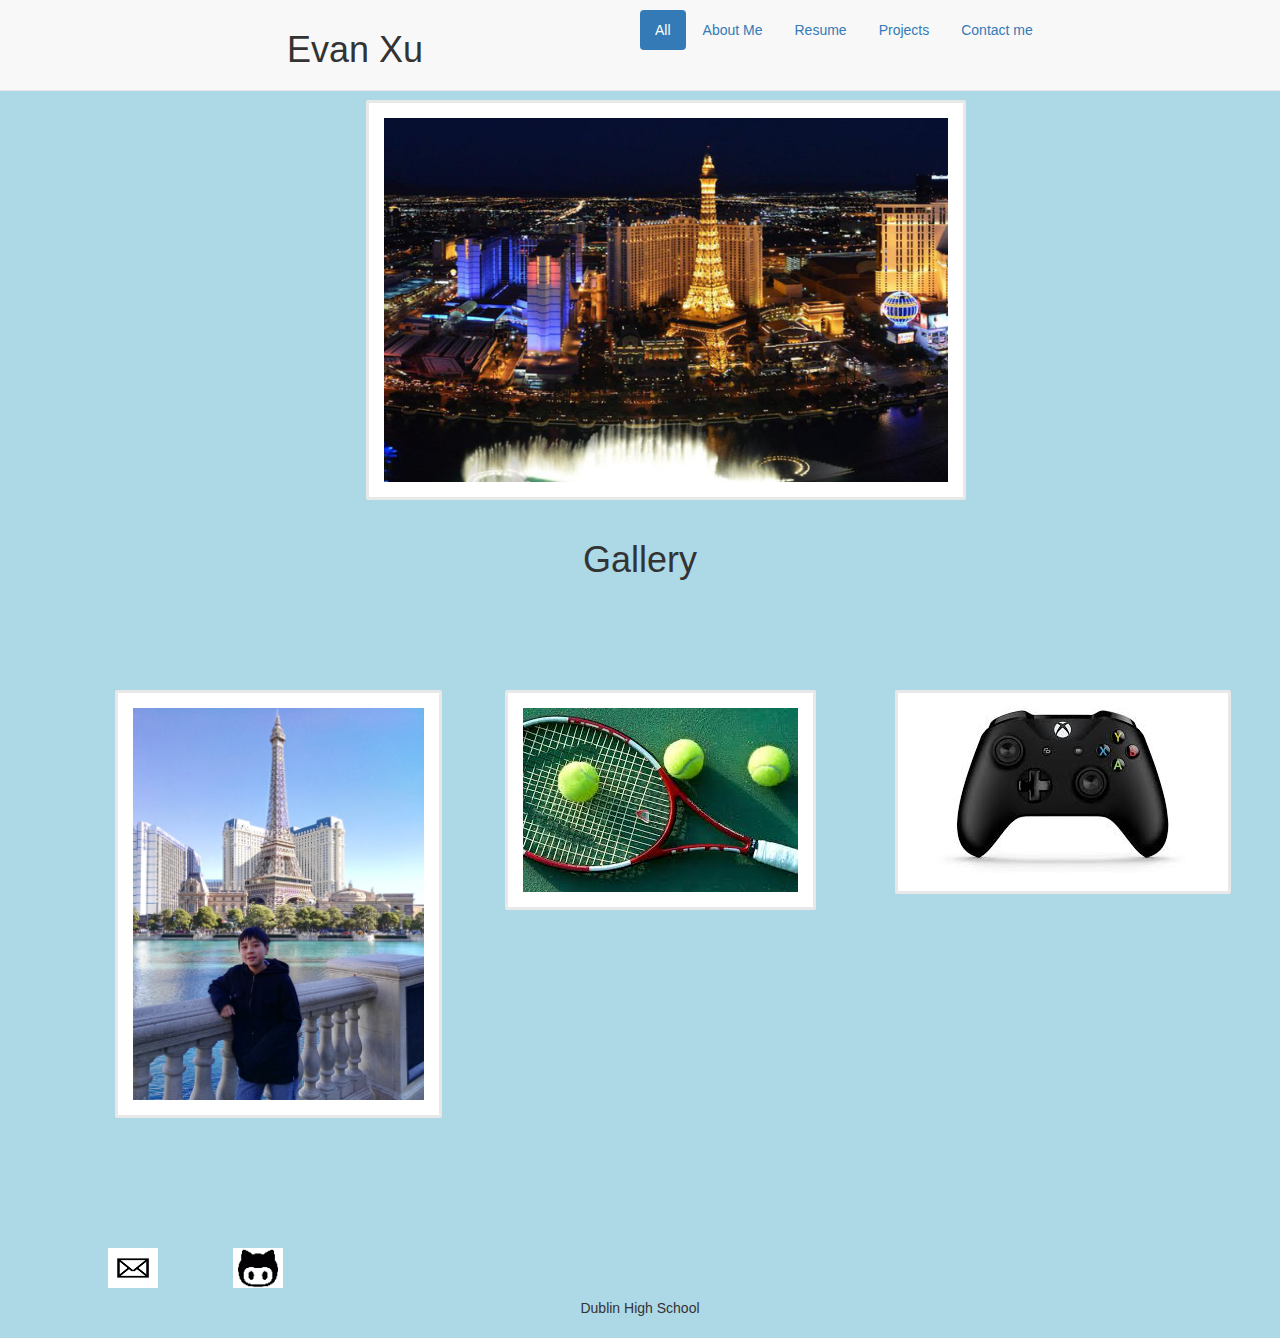
<file: index.html>
<!DOCTYPE html>
<html>
<head>
<link href="index.css" rel="stylesheet" type="text/css">
<link rel="stylesheet" type="text/css" href="bootstrap-3.3.7-dist/css/bootstrap.css" />
</head>

<body style="background-color: lightblue;">
    <nav class="navbar navbar-default navbar-fixed-top">
        <div class="container-fluid">
            <header class="container">
                <h1 class=col-sm-6>Evan Xu</h1>
                <ul class="nav nav-pills pull-right col-sm-6">
                    <li class="active"><a href="Xu_Home.html">All</a></li>
                    <li><a href="Xu_AboutMe.html">About Me</a></li>
                    <li><a href="Xu_Resume.html">Resume</a></li>
                    <li><a href="Xu_Projects.html">Projects</a></li>
                    <li><a href="Xu_ContactMe.html">Contact me</a></li>
                </ul>
            </header>
        </div>
    </nav>
    <div id="slideshow">
        <div class="slide-wrapper">
            <div class="slide"><img src="Images/lasvegas.jpg" id="vegas" class="thumbnail"></div>
            <div class="slide"><img src="Images/grandcanyon.jpg" id="canyon" class="thumbnail"></div>
            <div class="slide"><img src="Images/snow.jpg" id="snow" class="thumbnail"></div>
            <div class="slide"><img src="Images/car3.jpg" id="car3" class="thumbnail"></div>
        </div>
    </div>
    <h1>Gallery</h1>
    <section class="main">
        <div class="container">
            <div class="row">
                <div class="col-md-4">
                    <img src="Images/EvanXu.PNG" alt="Image of Evan Xu" class="thumbnail">
                    </a>
                </div>
                <div class="col-md-4">
                    <img src="Images/tenn.jpg" alt="Picture of Evan's favorite sport!" class="thumbnail">
                    </a>
                </div>
                <div class="col-md-4">
                    <img src="Images/controller.jpg" alt="Picture of one of Evan's Hobbies!" class="thumbnail">
                    </a>
                </div>
            </div>
    </section>
    <footer class="container">
        <div class="row">
            <div class="col-xs-8">
                <div class="col-xs-2">
                    <a href='mailto:xuevan12@gmail.com' target="_blank">
                            <img src="Images/emailicon.png" id="icon">
                        </a>
                </div>
                <div class="col-xs-2">
                    <a href='https://github.com/evan012' target="_blank">
                            <img src="Images/githublogo.png" id="icon">
                        </a>
                </div>
            </div>
        </div>
        </div>
    </footer>
    <div style="text-align:center;">
        <p>Dublin High School</p>
    </div>
</body>
</html>
</file>
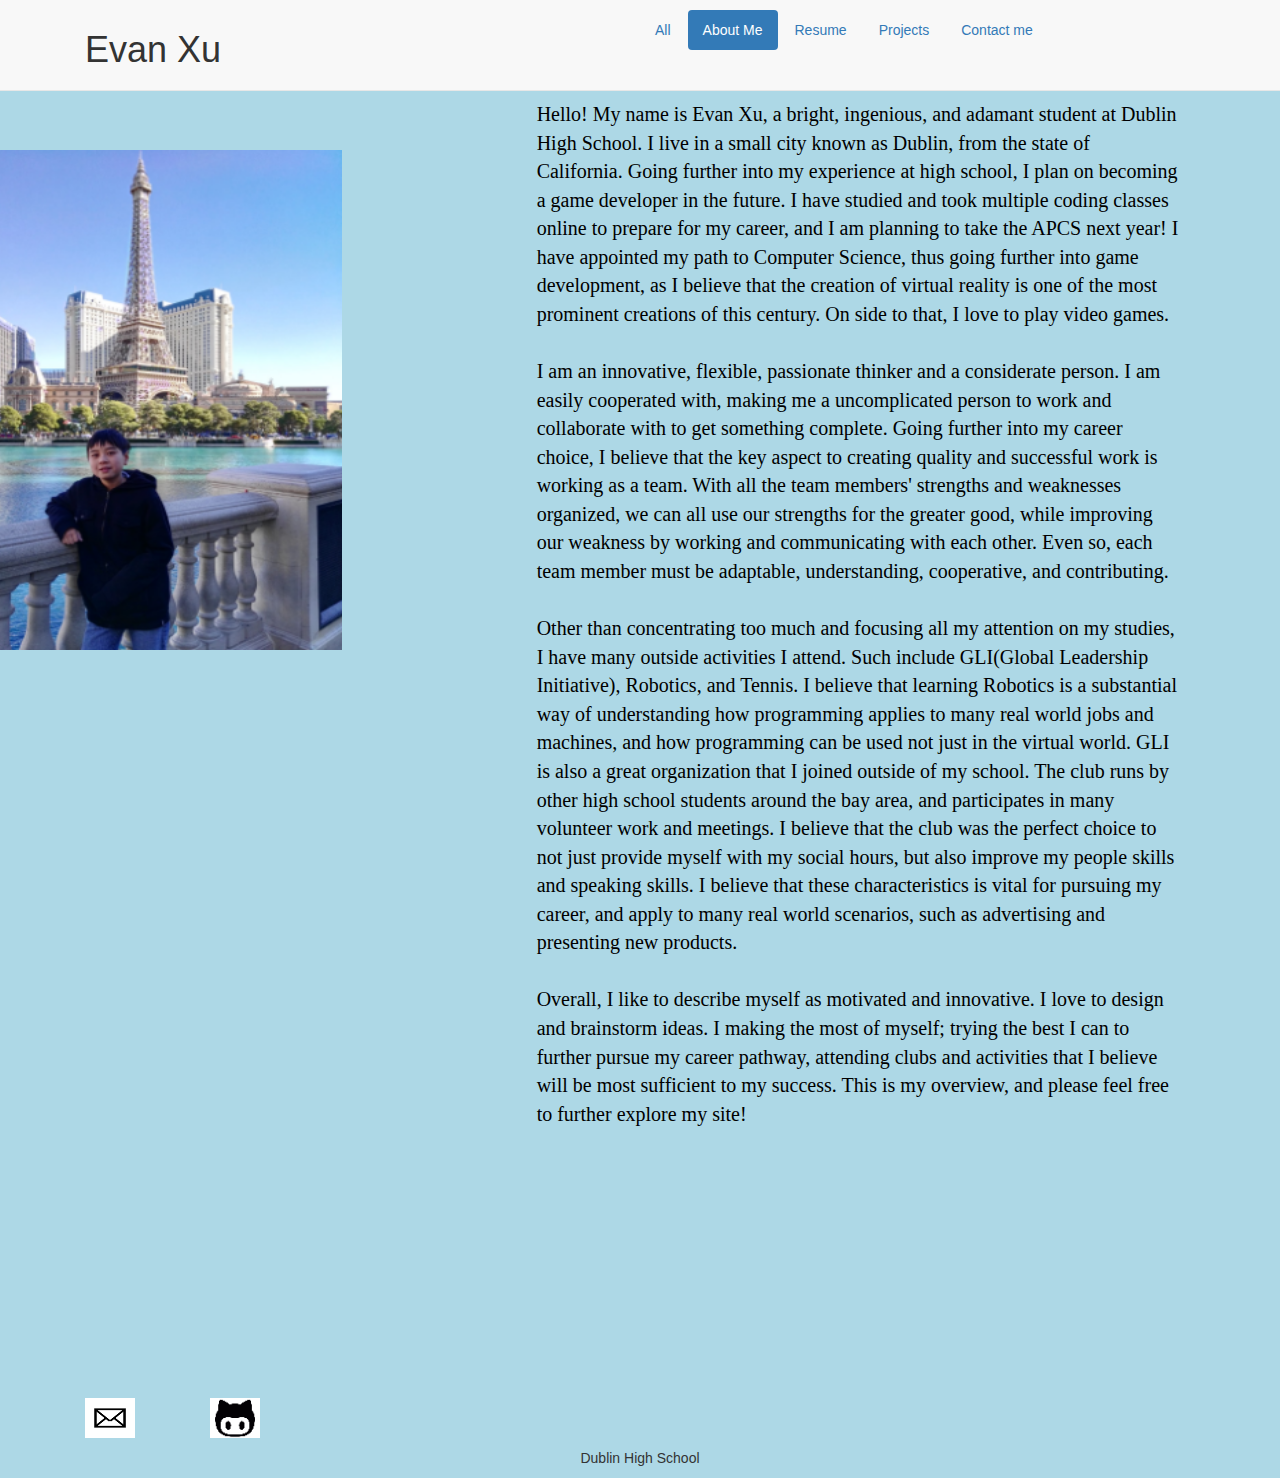
<file: Xu_AboutMe.html>
<!DOCTYPE html>
<html>
<head>
    <link href="Xu_AboutMe.css" rel="stylesheet" type="text/css">
    <link rel="stylesheet" type="text/css" href="bootstrap-3.3.7-dist/css/bootstrap.css" />
</head>

<body style="background-color:lightblue;">
    <nav class="navbar navbar-default navbar-fixed-top">
        <div class="container-fluid">
            <header class="container">
                <h1 class=col-sm-6>Evan Xu</h1>
                <ul class="nav nav-pills pull-right col-sm-6">
                    <li><a href="index.html">All</a></li>
                    <li class="active"><a href="Xu_AboutMe.html">About Me</a></li>
                    <li><a href="Xu_Resume.html">Resume</a></li>
                    <li><a href="Xu_Projects.html">Projects</a></li>
                    <li><a href="Xu_ContactMe.html">Contact me</a></li>
                </ul>
            </header>
        </div>
    </nav>
    <section class="main">
        <div class="content">
            <div class="row">
                <div class="col-md-4">
                    <img class="pull-right" src="Images/EvanXu.PNG">
                </div>
                <div class="col-md-8">
                    <p> Hello! My name is Evan Xu, a bright, ingenious, and adamant student at Dublin High School. I live in a small city known as Dublin, from the state of California. Going further into my experience at high school, I plan on becoming a
                        game developer in the future. I have studied and took multiple coding classes online to prepare for my career, and I am planning to take the APCS next year! I have appointed my path to Computer Science, thus going further into
                        game development, as I believe that the creation of virtual reality is one of the most prominent creations of this century. On side to that, I love to play video games.
                        <br><br>I am an innovative, flexible, passionate thinker and a considerate person. I am easily cooperated with, making me a uncomplicated person to work and collaborate with to get something complete. Going further into my career
                        choice, I believe that the key aspect to creating quality and successful work is working as a team. With all the team members' strengths and weaknesses organized, we can all use our strengths for the greater good, while improving
                        our weakness by working and communicating with each other. Even so, each team member must be adaptable, understanding, cooperative, and contributing.
                        <br><br>Other than concentrating too much and focusing all my attention on my studies, I have many outside activities I attend. Such include GLI(Global Leadership Initiative), Robotics, and Tennis. I believe that learning Robotics
                        is a substantial way of understanding how programming applies to many real world jobs and machines, and how programming can be used not just in the virtual world. GLI is also a great organization that I joined outside of my school.
                        The club runs by other high school students around the bay area, and participates in many volunteer work and meetings. I believe that the club was the perfect choice to not just provide myself with my social hours, but also improve
                        my people skills and speaking skills. I believe that these characteristics is vital for pursuing my career, and apply to many real world scenarios, such as advertising and presenting new products.
                        <br><br>Overall, I like to describe myself as motivated and innovative. I love to design and brainstorm ideas. I making the most of myself; trying the best I can to further pursue my career pathway, attending clubs and activities
                        that I believe will be most sufficient to my success. This is my overview, and please feel free to further explore my site!
                    </p>
                </div>
            </div>
        </div>
    </section>
    <footer class="container">
        <div class="row">
            <div class="col-xs-8">
                <div class="col-xs-2">
                    <a href='mailto:xuevan12@gmail.com' target="_blank">
                            <img src="Images/emailicon.png" id="icon">
                        </a>
                </div>
                <div class="col-xs-2">
                    <a href='https://github.com/evan012' target="_blank">
                            <img src="Images/githublogo.png" id="icon">
                        </a>
                </div>
            </div>
        </div>
        </div>
    </footer>
    <div style="text-align:center;">
        <p>Dublin High School</p>
    </div>
</body>
</html>
</file>
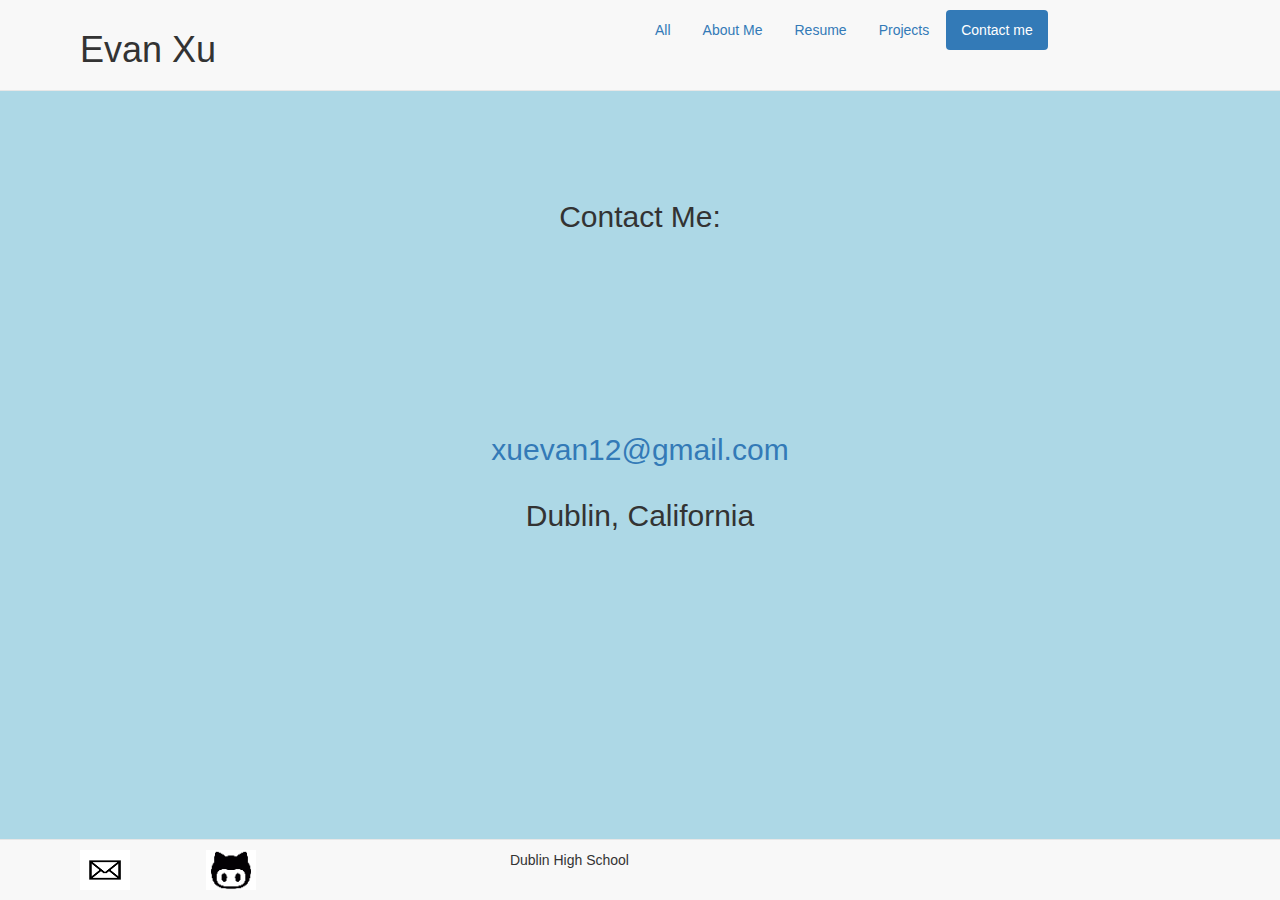
<file: Xu_ContactMe.html>
<!DOCTYPE html>
<html>
<head>
    <link rel="stylesheet" type="text/css" href="bootstrap-3.3.7-dist/css/bootstrap.css" />
    <link href="Xu_ContactMe.css" rel="stylesheet" type="text/css">
</head>

<body style="background-color: lightblue;">
    <nav class="navbar navbar-default navbar-fixed-top">
        <div class="container-fluid">
            <header class="container">
                <h1 class=col-sm-6>Evan Xu</h1>
                <ul class="nav nav-pills pull-right col-sm-6">
                    <li><a href="index.html">All</a></li>
                    <li><a href="Xu_AboutMe.html">About Me</a></li>
                    <li><a href="Xu_Resume.html">Resume</a></li>
                    <li><a href="Xu_Projects.html">Projects</a></li>
                    <li class="active"><a href="Xu_ContactMe.html">Contact me</a></li>
                </ul>
            </header>
        </div>
    </nav>
    <section>
        <h2>Contact Me:</h2>
        <h2><a hreef="mailto:xuevan12@gmail.com" target="_blank">xuevan12@gmail.com</a><br><br>Dublin, California</h2>
    </section>
    <nav class="navbar navbar-default navbar-fixed-bottom">
        <footer class="container">
            <div class="row">
                <div class="col-xs-8">
                    <div class="col-xs-2">
                        <a href='mailto:xuevan12@gmail.com' target="_blank">
                            <img src="Images/emailicon.png" id="icon">
                        </a>
                    </div>
                    <div class="col-xs-2">
                        <a href='https://github.com/evan012' target="_blank">
                            <img src="Images/githublogo.png" id="icon">
                        </a>
                    </div>
                    <div style="text-align:center;">
                        <p>Dublin High School</p>
                    </div>
                </div>
            </div>
            </div>
        </footer>
    </nav>
</body>
</html>
</file>
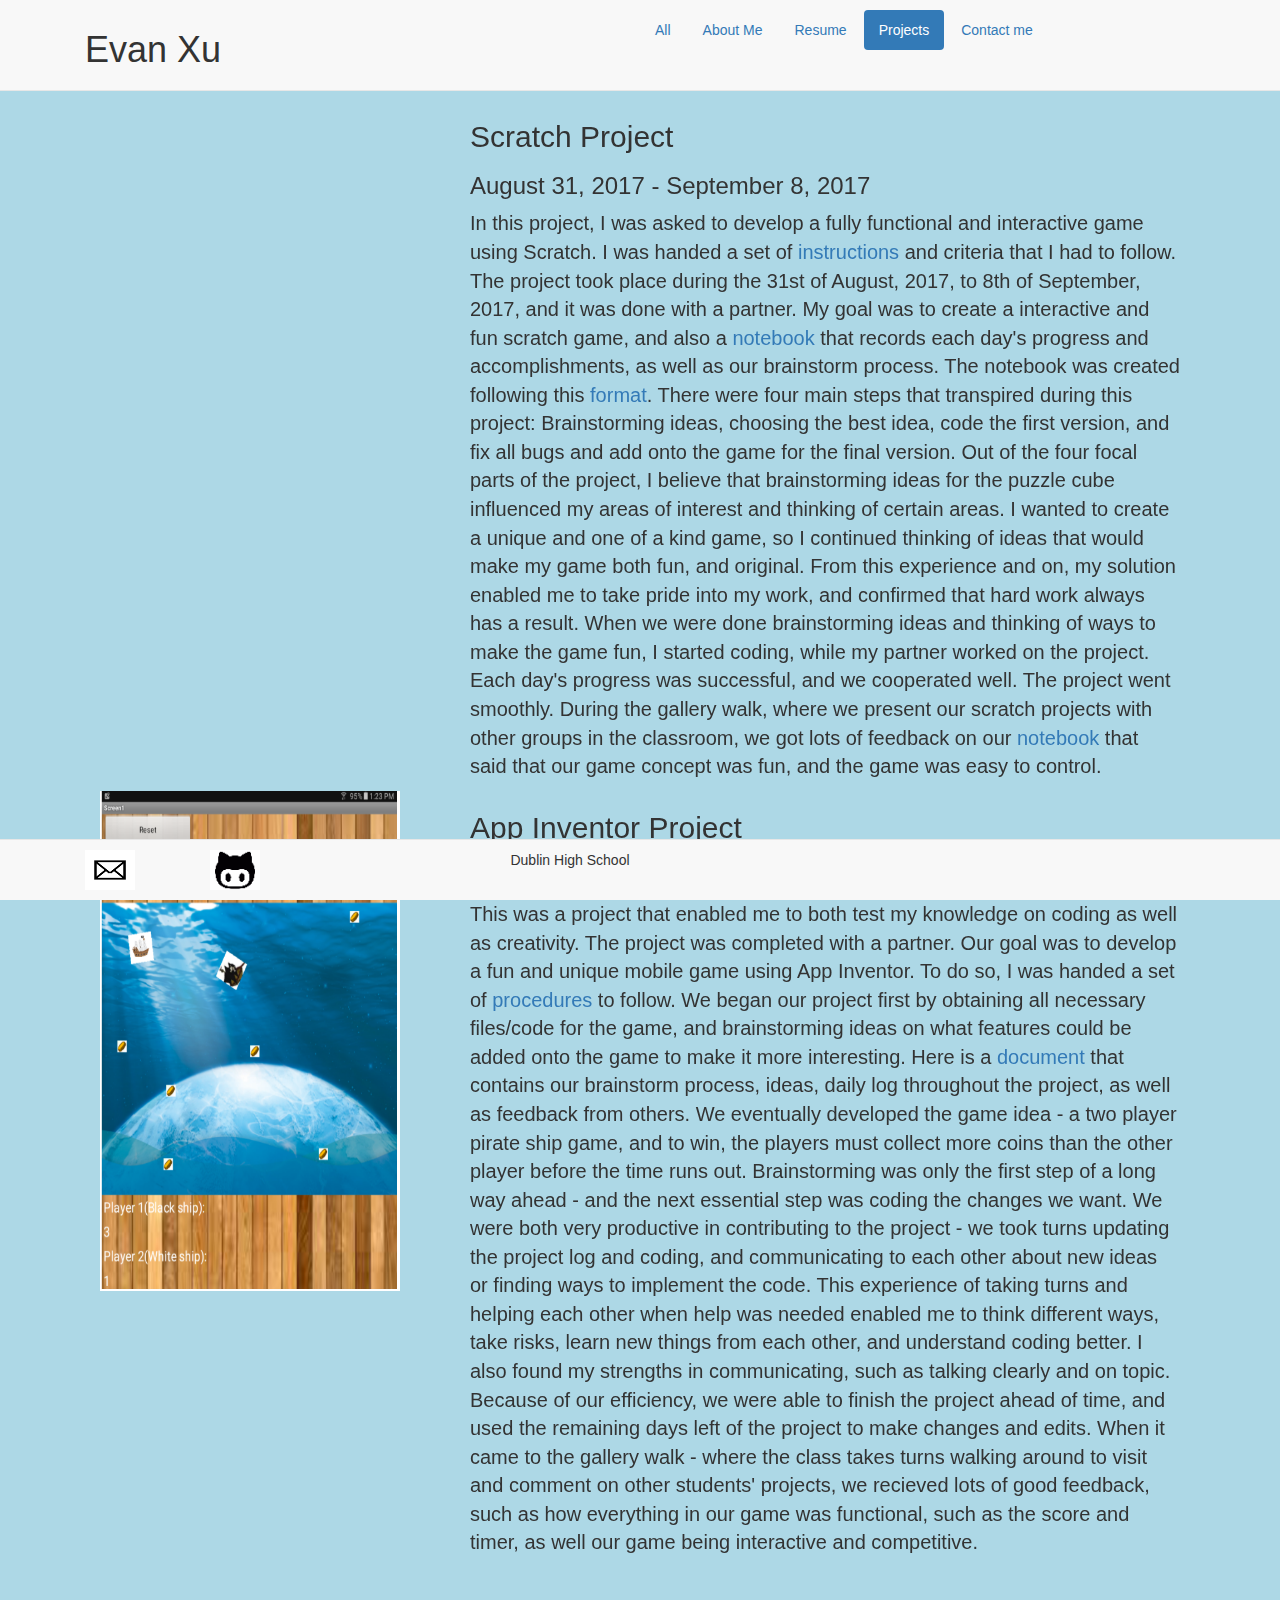
<file: Xu_Projects.html>
<!DOCTYPE html>
<html>
<head>
    <link href="Xu_Projects.css" rel="stylesheet" type="text/css">
    <link rel="stylesheet" type="text/css" href="bootstrap-3.3.7-dist/css/bootstrap.css" />
</head>

<body style="background-color:lightblue;">
    <nav class="navbar navbar-default navbar-fixed-top">
        <div class="container-fluid">
            <header class="container">
                <h1 class=col-sm-6>Evan Xu</h1>
                <ul class="nav nav-pills pull-right col-sm-6">
                    <li><a href="index.html">All</a></li>
                    <li><a href="Xu_AboutMe.html">About Me</a></li>
                    <li><a href="Xu_Resume.html">Resume</a></li>
                    <li class="active"><a href="Xu_Projects.html">Projects</a></li>
                    <li><a href="Xu_ContactMe.html">Contact me</a></li>
                </ul>
            </header>
        </div>
    </nav>
    <section class="main">
        <div class="row">
            <div class="col-md-4">
                <iframe allowtransparency="true" width="400" height="400" src="//scratch.mit.edu/projects/embed/172961094/?autostart=false" frameborder="0" allowfullscreen></iframe>

            </div>
            <div class="col-md-8">
                <h2>Scratch Project</h2>
                <h3>August 31, 2017 - September 8, 2017</h3>
                <p id="desc"> In this project, I was asked to develop a fully functional and interactive game using Scratch. I was handed a set of <a href="https://docs.google.com/document/d/1BdMf1lx7jk2JU9g6VYKtg_QJu-HSAPLHc_1lxiZFd58/edit" target="_blank">instructions</a>                    and criteria that I had to follow. The project took place during the 31st of August, 2017, to 8th of September, 2017, and it was done with a partner. My goal was to create a interactive and fun scratch game, and also a <a href="https://docs.google.com/document/d/12UCWvWLehBU8cQMT2yfziysyLNIoTctJ7jhvvB4jqpc/edit"
                        target="_blank">notebook</a> that records each day's progress and accomplishments, as well as our brainstorm process. The notebook was created following this <a href="https://docs.google.com/document/d/1doS3G6X6MGMMkthUN7bSNIoScW8kCv2AMAJN_sctYKc/edit"
                        target="_blank">format</a>. There were four main steps that transpired during this project: Brainstorming ideas, choosing the best idea, code the first version, and fix all bugs and add onto the game for the final version. Out of the
                    four focal parts of the project, I believe that brainstorming ideas for the puzzle cube influenced my areas of interest and thinking of certain areas. I wanted to create a unique and one of a kind game, so I continued thinking of ideas
                    that would make my game both fun, and original. From this experience and on, my solution enabled me to take pride into my work, and confirmed that hard work always has a result. When we were done brainstorming ideas and thinking of
                    ways to make the game fun, I started coding, while my partner worked on the project. Each day's progress was successful, and we cooperated well. The project went smoothly. During the gallery walk, where we present our scratch projects
                    with other groups in the classroom, we got lots of feedback on our <a href="https://docs.google.com/document/d/12UCWvWLehBU8cQMT2yfziysyLNIoTctJ7jhvvB4jqpc/edit" target="_blank">notebook</a> that said that our game concept was fun,
                    and the game was easy to control.
                </p>
            </div>
            <div class="col-md-4">
                    <img class = "hi" src="Images/appinventorproject.PNG">
                </div>
            <div class="col-md-8">
                <h2>App Inventor Project</h2>
                <h3>September 25, 2017 - October 6, 2017</h3>
                <p id="desc"> This was a project that enabled me to both test my knowledge on coding as well as creativity. The project was completed with a partner. Our goal was to develop a fun and unique mobile game using App Inventor. To do so, I was handed a set of  <a href="https://docs.google.com/document/d/1wp9_swt29piCMyCC8rl4iVvOa2mhee1q0ZmHlknJ0ok/edit" target="_blank">procedures</a> to follow. We began our project first by obtaining all necessary files/code for the game, and brainstorming ideas on what features could be added onto the game to make it more interesting. Here is
                a  <a href="https://docs.google.com/document/d/1HglAKiDUOw0eHpPP9G3Z22du5IvO68Om9Vg8zlxj6s8/edit" target="_blank">document</a> that contains our brainstorm process, ideas, daily log throughout the project, as well as feedback from others. We eventually developed the game idea - a two player pirate ship game, and to win, the players must collect more coins than the other player before the time runs out. Brainstorming was only the first step of a long way ahead - and the next essential step was coding the changes we want. We were both very productive in contributing to the project - we took turns updating the project log and coding, and communicating to each other about new ideas or finding ways to implement the code. This experience 
                of taking turns and helping each other when help was needed enabled me to think different ways, take risks, learn new things from each other, and understand coding better. I also found my strengths in communicating, such as talking clearly and on topic. Because of our efficiency, we were able to finish the project ahead of time, and used the remaining days left of the project to make changes and edits. When it came to the gallery walk - where the class takes turns walking around to visit and comment on other students' projects,  we recieved lots of good feedback, such as how everything in our game was functional, 
                such as the score and timer, as well our game being interactive and competitive.
                </p>
            </div>
        </div>
    </section>
    <nav class="navbar navbar-default navbar-fixed-bottom">
        <footer class="container">
            <div class="row">
                <div class="col-xs-8">
                    <div class="col-xs-2">
                        <a href='mailto:xuevan12@gmail.com' target="_blank">
                            <img src="Images/emailicon.png" id="icon">
                        </a>
                    </div>
                    <div class="col-xs-2">
                        <a href='https://github.com/evan012' target="_blank">
                            <img src="Images/githublogo.png" id="icon">
                        </a>
                    </div>
                    <div style="text-align:center;">
                        <p>Dublin High School</p>
                    </div>
                </div>
            </div>
        </footer>
    </nav>
</body>
</html>
</file>
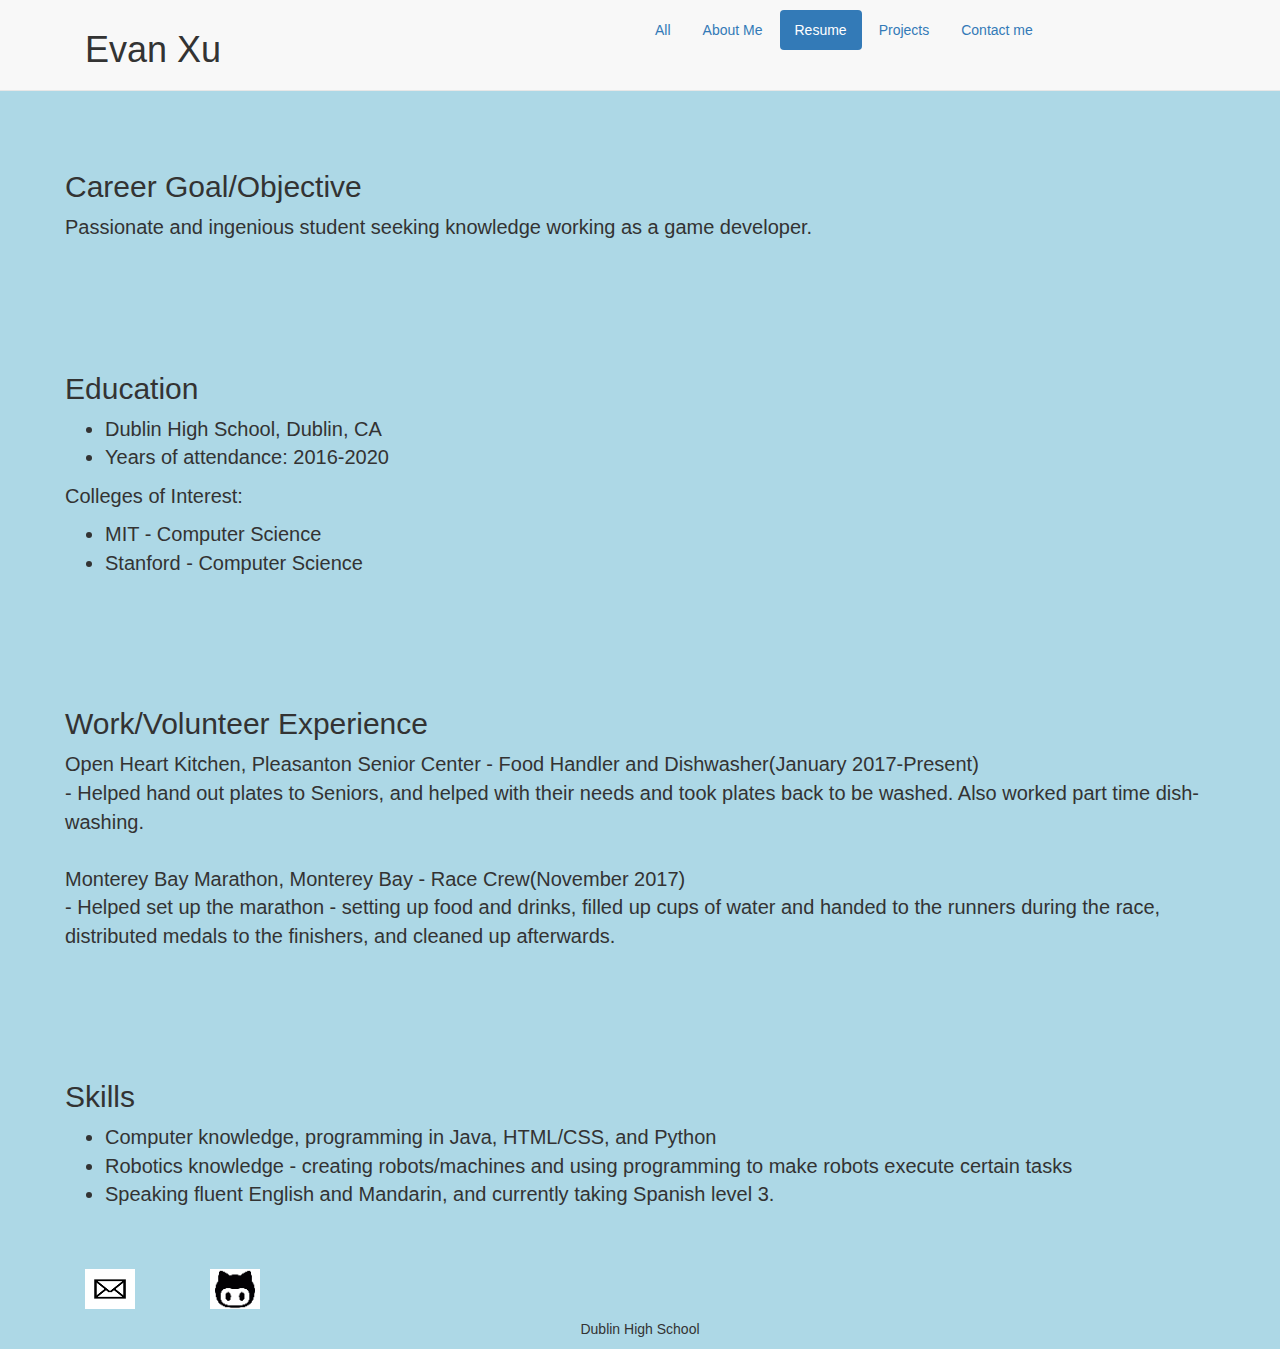
<file: Xu_Resume.html>
<!DOCTYPE html>
<html>
<head>
    <link href="Xu_Resume.css" rel="stylesheet" type="text/css">
    <link rel="stylesheet" type="text/css" href="bootstrap-3.3.7-dist/css/bootstrap.css" />
</head>

<body style="background-color:lightblue;">
    <nav class="navbar navbar-default navbar-fixed-top">
        <div class="container-fluid">
            <header class="container">
                <h1 class=col-sm-6>Evan Xu</h1>

                <ul class="nav nav-pills pull-right col-sm-6">
                    <li><a href="index.html">All</a></li>
                    <li><a href="Xu_AboutMe.html">About Me</a></li>
                    <li class="active"><a href="Xu_Resume.html">Resume</a></li>
                    <li><a href="Xu_Projects.html">Projects</a></li>
                    <li><a href="Xu_ContactMe.html">Contact me</a></li>
                </ul>
            </header>
        </div>
    </nav>
    <section class="content">
        <section id="resume" class="col-md-12">
            <div id="section">
                <h2>Career Goal/Objective</h2>
                <p id="info">
                    Passionate and ingenious student seeking knowledge working as a game developer.
                </p>
            </div>

            <div id="section">
                <h2>Education</h2>
                <ul id="info">
                    <li>Dublin High School, Dublin, CA</li>
                    <li>Years of attendance: 2016-2020</li>
                </ul>
                <p id="info">Colleges of Interest:</p>
                <ul id="info">
                    <li>MIT - Computer Science</li>
                    <li>Stanford - Computer Science</li>
                </ul>
            </div>

            <div id="section">
                <h2>Work/Volunteer Experience</h2>
                <p id="info">
                    Open Heart Kitchen, Pleasanton Senior Center - Food Handler and Dishwasher(January 2017-Present)<br> - Helped hand out plates to Seniors, and helped with their needs and took plates back to be washed. Also worked part time dish-washing.
                    <br><br>Monterey Bay Marathon, Monterey Bay - Race Crew(November 2017)
                    <br>- Helped set up the marathon - setting up food and drinks, filled up cups of water and handed to the runners during the race, distributed medals to the finishers, and cleaned up afterwards.

                </p>
            </div>
            <div id="section">
                <h2>Skills</h2>
                <ul id="info">
                    <li>Computer knowledge, programming in Java, HTML/CSS, and Python</li>
                    <li>Robotics knowledge - creating robots/machines and using programming to make robots execute certain tasks</li>
                    <li>Speaking fluent English and Mandarin, and currently taking Spanish level 3.</li>

                </ul>
            </div>
        </section>

        <footer class="container">
            <div class="row">
                <div class="col-xs-8">
                    <div class="col-xs-2">
                        <a href='mailto:xuevan12@gmail.com' target="_blank">
                            <img src="Images/emailicon.png" id="icon">
                        </a>
                    </div>
                    <div class="col-xs-2">
                        <a href='https://github.com/evan012' target="_blank">
                            <img src="Images/githublogo.png" id="icon">
                        </a>
                    </div>
                </div>
            </div>
            </div>
        </footer>
        <div style="text-align:center;">
            <p>Dublin High School</p>
        </div>
</body>
</html>
</file>
<file: index.css>
.main {
    padding: 90px;
}

.container {
padding:10px;

}

#snow {
    height:400px;
    width: 600px;
}

#vegas {
    height:400px;
    width: 600px;
}

#canyon {
    height:400px;
    width: 600px;
}

#car3 {
    height:400px;
    width: 600px;
}

#icon {
  height:40px;
  width:50px;
}

body {
  font-family: Helvetica, sans-serif;
  padding: 10px;
  text-align: center;
}

#slideshow {
  padding:90px;
  overflow: hidden;
  height: 510px;
  width: 728px;
  margin: 0 auto;
}

.slide-wrapper {
  width: 2912px;
  -webkit-animation: slide 18s ease infinite;
}

.slide {
  float: left;
  height: 510px;
  width: 728px;
}



.slide-number {
  color: #000;
  text-align: center;
  font-size: 10em;
}

@-webkit-keyframes slide {
  20% {margin-left: 0px;}
  30% {margin-left: -728px;}
  50% {margin-left: -728px;}
  60% {margin-left: -1456px;}
  70% {margin-left: -1456px;}
  80% {margin-left: -2184px;}
  90% {margin-left: -2184px;}
}

body {
    opacity: 1;
    transition: 1s opacity;
}
body.fade-out {
    opacity: 0;
    transition: none;
}
</file>
<file: Xu_AboutMe.css>
img {
    margin-top:150px;
    height: 500px;
    width: 400px;
    margin-right: 65px;
}

.content p {
    padding:100px;
    color: black;
    font-size: 20px;
    font-family: georgia, serif;
}

#icon {
  height:40px;
  width:50px;
  
}

.container {
padding:10px;
}
</file>
<file: Xu_ContactMe.css>
.container {
    padding:10px;
}

h2 {
    margin-top: 200px;
    text-align: center;
}

#icon {
  height:40px;
  width:50px;
  
}
</file>
<file: Xu_Projects.css>
#icon {
  height:40px;
  width:50px;
}

.container {
padding:10px;
}

.main {
  padding: 100px;
}

#desc {
  font-size: 20px;
}

img {
  height:500px;
  width:300px;
}
</file>
<file: Xu_Resume.css>
#icon {
  height:40px;
  width:50px;
}

.container {
padding:10px;
}

#resume {
    margin-top:100px;
}

#info {
  font-size: 20px;
}

#section {
  padding: 50px;
}
</file>
